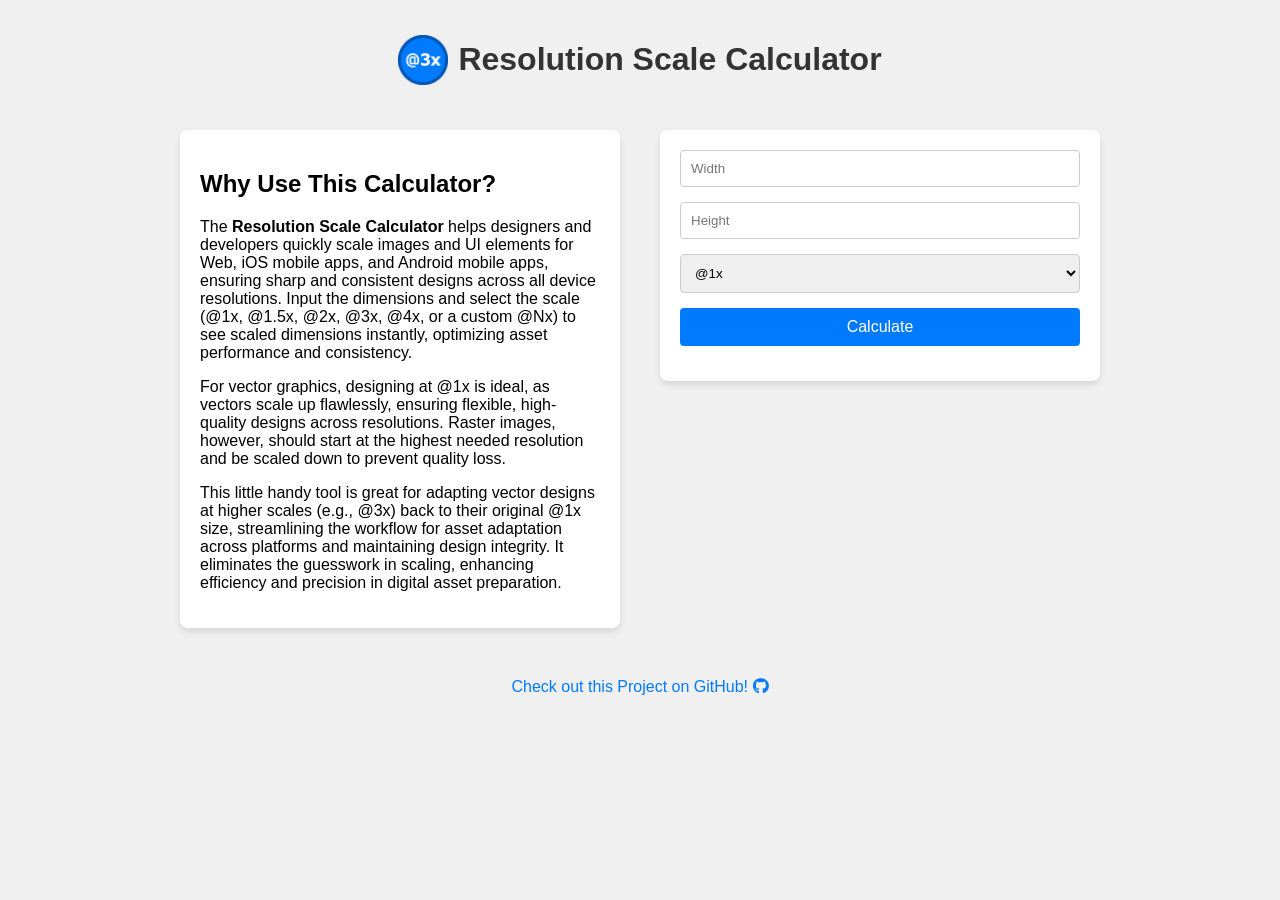
<file: index.html>
<!DOCTYPE html>
<html lang="en">
<head>
    <meta charset="UTF-8">
    <meta name="viewport" content="width=device-width, initial-scale=1.0">
    <title>Resolution Scale Calculator</title>
    <link rel="stylesheet" href="style.css">
    <link rel="stylesheet" href="https://cdnjs.cloudflare.com/ajax/libs/font-awesome/6.4.2/css/all.min.css" />
    <link rel="apple-touch-icon" sizes="180x180" href="./images/favicons/apple-touch-icon.png">
    <link rel="icon" type="image/png" sizes="32x32" href="./images/favicons/favicon-32x32.png">
    <link rel="icon" type="image/png" sizes="16x16" href="./images/favicons/favicon-16x16.png">
    <link rel="manifest" href="./images/favicons/site.webmanifest">
    <link rel="mask-icon" href="./images/favicons/safari-pinned-tab.svg" color="#007bff">
    <link rel="shortcut icon" href="./images/favicons/favicon.ico">
    <meta name="apple-mobile-web-app-title" content="Res Scale Calc">
    <meta name="msapplication-TileColor" content="#007bff">
    <meta name="msapplication-config" content="./images/favicons/browserconfig.xml">
    <meta name="theme-color" content="#007bff">
    <meta name="description" content="A little handy resolution scale calculator to help designers and developers quickly scale images and UI elements for web and mobile apps.">
    <meta property="og:title" content="Resolution Scale Calculator" />
    <meta property="og:description" content="A little handy resolution scale calculator to help designers and developers quickly scale images and UI elements for web and mobile apps." />
    <meta property="og:type" content="website" />
    <meta property="og:url" content="https://scottgriv.github.io/Resolution-Scale-Calculator" />
    <meta property="og:image" content="./images/icon.png" />
</head>
<script data-name="BMC-Widget" data-cfasync="false" src="https://cdnjs.buymeacoffee.com/1.0.0/widget.prod.min.js" data-id="scottgriv" data-description="Support me on Buy me a coffee!" data-message="I hope this little tool helps you in your development and design endeavors, please consider supporting me by buying me a coffee! Thank you!" data-color="#007bff" data-position="Right" data-x_margin="18" data-y_margin="18"></script>
<body>
    <div class="flex-title">
        <img class="logo" src="./images/icon.png" alt="Logo">
        <h1>Resolution Scale Calculator</h1>
    </div>
        <div class="flex-container"> <!-- Flex container for description and the right-side container -->
        <div id="description">
            <h2>Why Use This Calculator?</h2>
            <p>
                The <b>Resolution Scale Calculator</b> helps designers and developers quickly scale images and UI elements for Web, iOS mobile apps, and Android mobile apps, ensuring sharp and consistent designs across all device resolutions. Input the dimensions and select the scale (@1x, @1.5x, @2x, @3x, @4x, or a custom @Nx) to see scaled dimensions instantly, optimizing asset performance and consistency.
            </p>
            <p>
                For vector graphics, designing at @1x is ideal, as vectors scale up flawlessly, ensuring flexible, high-quality designs across resolutions. Raster images, however, should start at the highest needed resolution and be scaled down to prevent quality loss.
            </p>
            <p>
                This little handy tool is great for adapting vector designs at higher scales (e.g., @3x) back to their original @1x size, streamlining the workflow for asset adaptation across platforms and maintaining design integrity. It eliminates the guesswork in scaling, enhancing efficiency and precision in digital asset preparation.
            </p>
        </div>
        <div class="right-container">
            <form id="scaleCalculator">
                <input type="number" id="width" placeholder="Width" step="0.001">
                <input type="number" id="height" placeholder="Height" step="0.001"> 
                <select id="scale">
                    <option value="1">@1x</option>
                    <option value="1.5">@1.5x</option>
                    <option value="2">@2x</option>
                    <option value="3">@3x</option>
                    <option value="4">@4x</option>
                    <option value="custom">Custom</option>
                </select>
                <input type="number" id="customScale" placeholder="Enter custom @Nx scale" step="0.001" style="display: none;">
                <button type="submit">Calculate</button>
            </form>
            <div id="result"></div>
        </div>
    </div>
    <script src="script.js"></script>
    <footer>
        <a href="https://github.com/scottgriv/Resolution-Scale-Calculator" target="_blank" rel="noreferrer">Check out this Project on GitHub! <i class="fa-brands fa-github fa-bounce"></i></a>
    </footer>    
</html>
</file>
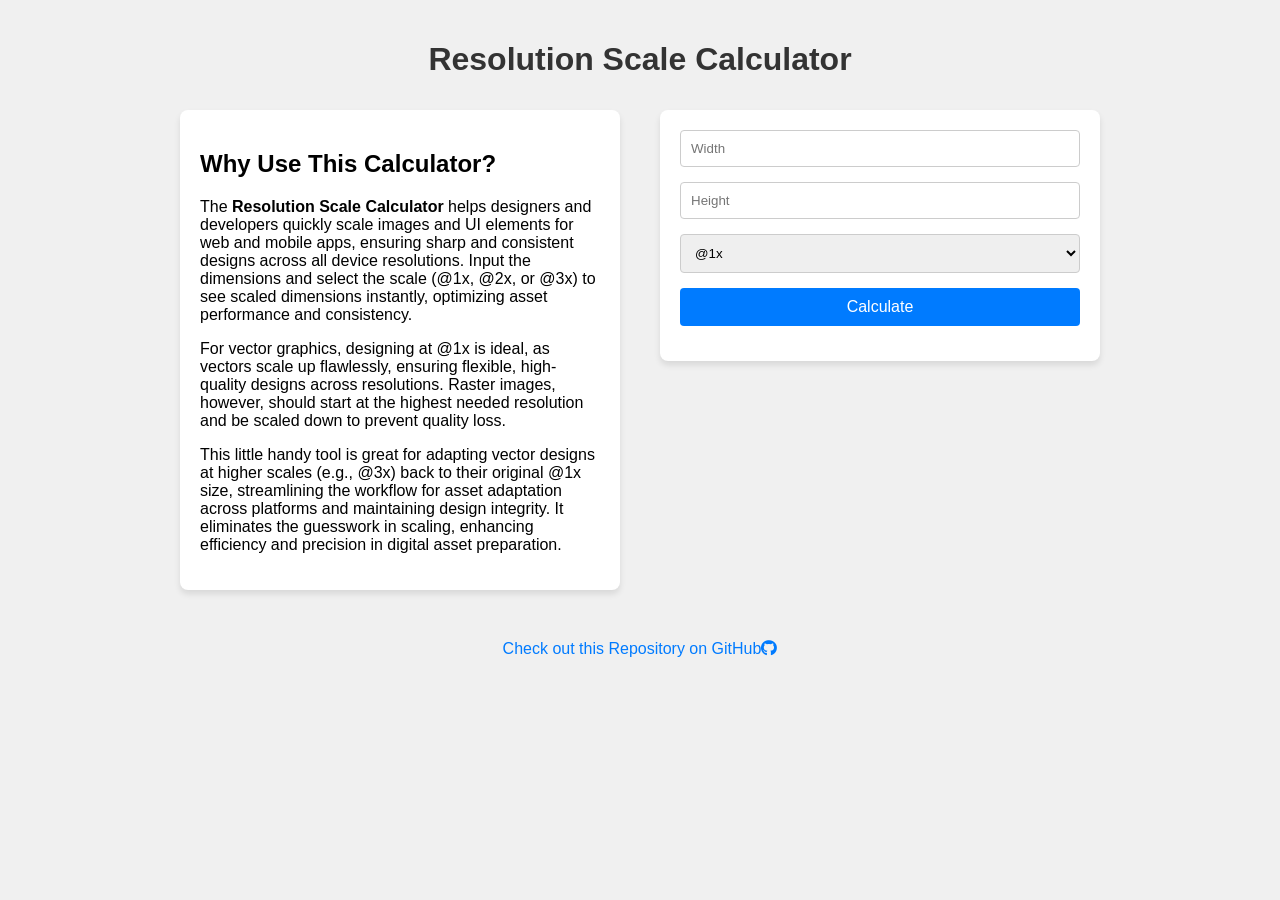
<file: src/index.html>
<!DOCTYPE html>
<html lang="en">
<head>
    <meta charset="UTF-8">
    <meta name="viewport" content="width=device-width, initial-scale=1.0">
    <title>Resolution Scale Calculator</title>
    <link rel="stylesheet" href="style.css">
    <link rel="stylesheet" href="https://cdnjs.cloudflare.com/ajax/libs/font-awesome/6.4.2/css/all.min.css" />
    <link rel="apple-touch-icon" sizes="180x180" href="./images/favicons/apple-touch-icon.png">
    <link rel="icon" type="image/png" sizes="32x32" href="./images/favicons/favicon-32x32.png">
    <link rel="icon" type="image/png" sizes="16x16" href="./images/favicons/favicon-16x16.png">
    <link rel="manifest" href="./images/favicons/site.webmanifest">
    <link rel="mask-icon" href="./images/favicons/safari-pinned-tab.svg" color="#007bff">
    <link rel="shortcut icon" href="./images/favicons/favicon.ico">
    <meta name="msapplication-TileColor" content="#007bff">
    <meta name="msapplication-config" content="./images/favicons/browserconfig.xml">
    <meta name="theme-color" content="#007bff">
    <meta name="description" content="A little handy resolution scale calculator to help designers and developers quickly scale images and UI elements for web and mobile apps.">
    <meta property="og:title" content="Resolution Scale Calculator" />
    <meta property="og:description" content="A little handy resolution scale calculator to help designers and developers quickly scale images and UI elements for web and mobile apps." />
    <meta property="og:type" content="website" />
    <meta property="og:url" content="https://scottgriv.github.io/Resolution-Scale-Calculator" />
    <meta property="og:image" content="./images/icon.png" />
</head>
<script data-name="BMC-Widget" data-cfasync="false" src="https://cdnjs.buymeacoffee.com/1.0.0/widget.prod.min.js" data-id="scottgriv" data-description="Support me on Buy me a coffee!" data-message="I hope this little tool helps you in your development and design endeavors, please consider supporting me by buying me a coffee! Thank you!" data-color="#007bff" data-position="Right" data-x_margin="18" data-y_margin="18"></script>
<body>
    <h1>Resolution Scale Calculator</h1>
    <div class="flex-container"> <!-- Flex container for description and the right-side container -->
        <div id="description">
            <h2>Why Use This Calculator?</h2>
            <p>
                The <b>Resolution Scale Calculator</b> helps designers and developers quickly scale images and UI elements for web and mobile apps, ensuring sharp and consistent designs across all device resolutions. Input the dimensions and select the scale (@1x, @2x, or @3x) to see scaled dimensions instantly, optimizing asset performance and consistency.
            </p>
            <p>
                For vector graphics, designing at @1x is ideal, as vectors scale up flawlessly, ensuring flexible, high-quality designs across resolutions. Raster images, however, should start at the highest needed resolution and be scaled down to prevent quality loss.
            </p>
            <p>
                This little handy tool is great for adapting vector designs at higher scales (e.g., @3x) back to their original @1x size, streamlining the workflow for asset adaptation across platforms and maintaining design integrity. It eliminates the guesswork in scaling, enhancing efficiency and precision in digital asset preparation.
            </p>
        </div>
        <div class="right-container">
            <form id="scaleCalculator">
                <input type="number" id="width" placeholder="Width">
                <input type="number" id="height" placeholder="Height">
                <select id="scale">
                    <option value="1">@1x</option>
                    <option value="2">@2x</option>
                    <option value="3">@3x</option>
                </select>
                <button type="submit">Calculate</button>
            </form>
            <div id="result"></div>
        </div>
    </div>
    <script src="script.js"></script>
    <footer>
        <a href="https://github.com/scottgriv" target="_blank" rel="noreferrer">Check out this Repository on GitHub<i class="fa-brands fa-github fa-bounce"></i></a>
    </footer>    
</html>
</file>
<file: style.css>
body {
  font-family: Tahoma, Geneva, Verdana, sans-serif;
  background-color: #f0f0f0;
  padding: 20px;
  margin: 0;
}

h1 {
  color: #333;
}

.flex-title {
    display: flex; 
    align-items: center;
    justify-content: center; /* Center items horizontally */
    text-align: center;
    width: 100%; /* Ensure the container spans the full width */
}

.logo {
    width: 50px; /* Adjust based on your image's size */
    height: 50px; /* Adjust based on your image's size */
    margin-right: 10px;
}

.flex-container {
  display: flex;
  flex-direction: row;
  justify-content: center;
  align-items: flex-start;
  flex-wrap: wrap;
  gap: 20px;
  margin: 20px auto;
}

#description,
#scaleCalculator,
#result {
  background-color: #ffffff;
  width: 400px;
  padding: 20px;
  margin: 10px; /* Ensures even spacing around each box */
  border-radius: 8px;
  box-shadow: 0 4px 6px rgba(0, 0, 0, 0.1);
  max-width: 400px;
}

input[type="number"],
select,
button {
  width: 100%;
  padding: 10px;
  margin-bottom: 15px;
  border: 1px solid #ccc;
  border-radius: 4px;
  box-sizing: border-box;
}

button {
  background-color: #007bff;
  color: white;
  border: none;
  border-radius: 4px;
  cursor: pointer;
  font-size: 16px;
}

button:hover {
  background-color: #0056b3;
}

#result {
  display: none;
}

#result div {
  padding: 8px;
  border-bottom: 1px solid #eeeeee;
}

#result div:last-child {
  border-bottom: none;
}

.highlight {
  background-color: #cce5ff;
  color: #004085;
  border-color: #b8daff;
}

@media (max-width: 768px) {
  .flex-container {
    flex-direction: column;
    align-items: center;
  }

  #description,
  #scaleCalculator,
  #result {
    width: auto; /* Adjusts width to the container's width */
    max-width: 400px; /* Ensures the boxes do not exceed 400px in width */
    margin: 10px auto; /* Adjusts top and bottom margin for mobile */
  }
}

@keyframes fallIn {
  0% {
    opacity: 0;
    transform: rotateX(-90deg);
  }
  100% {
    opacity: 1;
    transform: rotateX(0deg);
  }
}

.result-animation {
  animation: fallIn 0.5s ease-out forwards;
}

@keyframes bounce {
  0%,
  100% {
    transform: translateY(0);
  }
  50% {
    transform: translateY(-10px);
  }
}

footer {
  text-align: center;
  margin-top: 40px;
}

footer a {
  color: #007bff;
  text-decoration: none;
}

footer a:hover {
  text-decoration: underline;
}
</file>
<file: src/style.css>
body {
    font-family: Tahoma, Geneva, Verdana, sans-serif;
    background-color: #f0f0f0;
    padding: 20px;
    margin: 0;
}

h1 {
    color: #333;
    text-align: center;
}

.flex-container {
    display: flex;
    flex-direction: row;
    justify-content: center;
    align-items: flex-start;
    flex-wrap: wrap;
    gap: 20px;
    margin: 20px auto;
}

#description, #scaleCalculator, #result {
    background-color: #ffffff;
    width: 400px;
    padding: 20px;
    margin: 10px; /* Ensures even spacing around each box */
    border-radius: 8px;
    box-shadow: 0 4px 6px rgba(0,0,0,0.1);
    max-width: 400px;
}

input[type="number"],
select,
button {
    width: 100%;
    padding: 10px;
    margin-bottom: 15px;
    border: 1px solid #ccc;
    border-radius: 4px;
    box-sizing: border-box;
}

button {
    background-color: #007bff;
    color: white;
    border: none;
    border-radius: 4px;
    cursor: pointer;
    font-size: 16px;
}

button:hover {
    background-color: #0056b3;
}

#result {
    display: none;
}

#result div {
    padding: 8px;
    border-bottom: 1px solid #eeeeee;
}

#result div:last-child {
    border-bottom: none;
}

.highlight {
    background-color: #cce5ff;
    color: #004085;
    border-color: #b8daff;
}

@media (max-width: 768px) {
    .flex-container {
        flex-direction: column;
        align-items: center;
    }

    #description, #scaleCalculator, #result {
        width: auto; /* Adjusts width to the container's width */
        max-width: 400px; /* Ensures the boxes do not exceed 400px in width */
        margin: 10px auto; /* Adjusts top and bottom margin for mobile */
    }
}

@keyframes fallIn {
    0% {
        opacity: 0;
        transform: rotateX(-90deg);
    }
    100% {
        opacity: 1;
        transform: rotateX(0deg);
    }
}

.result-animation {
    animation: fallIn 0.5s ease-out forwards;
}

@keyframes bounce {
    0%, 100% {
        transform: translateY(0);
    }
    50% {
        transform: translateY(-10px);
    }
}

footer {
    text-align: center;
    margin-top: 40px;
}

footer a {
    color: #007bff;
    text-decoration: none;
}

footer a:hover {
    text-decoration: underline;
}
</file>
